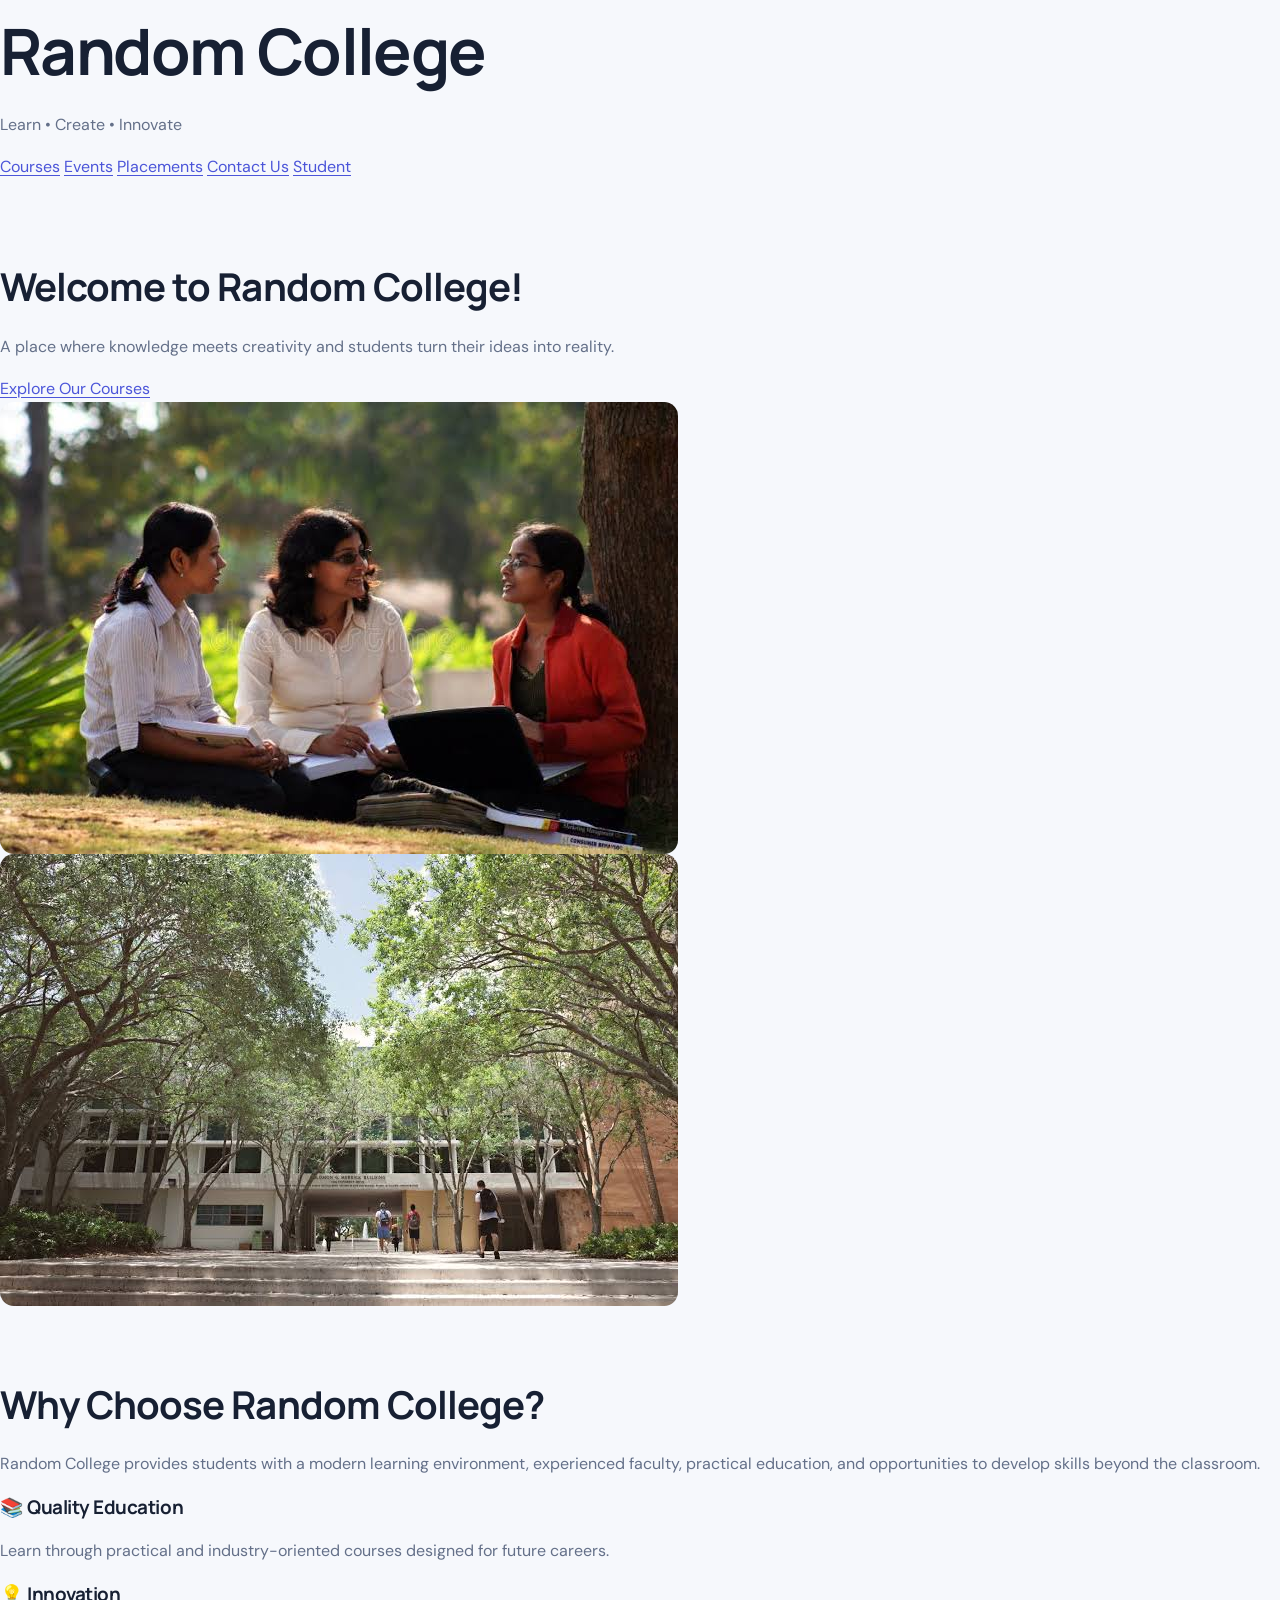
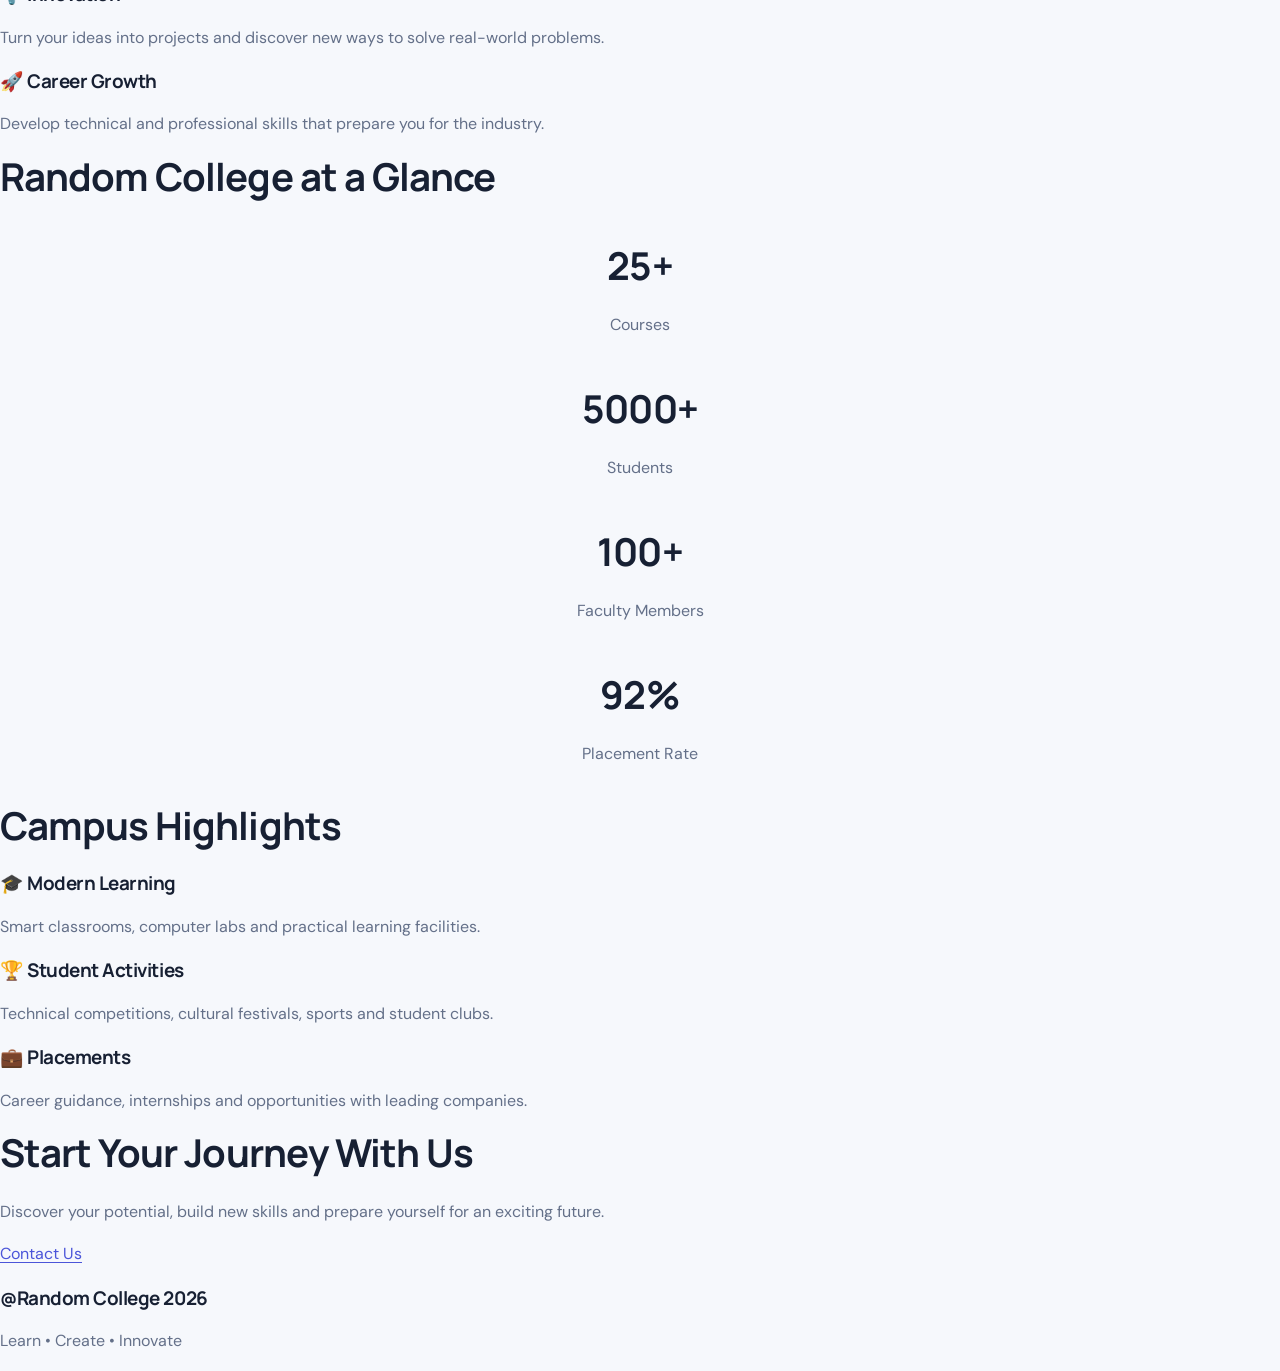
<file: StudentHub/index.html>
<html>
<head>
    <title>Random College - Home</title>
    <link rel="stylesheet" href="style.css">
</head>

<body>

    <!-- College Header -->
    <header class="college-header">
        <h1>Random College</h1>
        <p>Learn • Create • Innovate</p>
    </header>


    <!-- Navigation Bar -->
    <nav>
        <a href="course.php">Courses</a>
        <a href="event.php">Events</a>
        <a href="placements.php">Placements</a>
        <a href="contact.php">Contact Us</a>
        <a href="student/dashboard.php">Student</a>
    </nav>


    <!-- Hero Section -->
    <section class="hero">

        <div class="hero-text">
            <h2>Welcome to Random College!</h2>

            <p>
                A place where knowledge meets creativity and
                students turn their ideas into reality.
            </p>

            <a class="explore-button" href="course.php">
                Explore Our Courses
            </a>
        </div>

        <div class="hero-images">
            <img src="images (1).jpg" alt="Students studying">
            <img src="images (2).jpg" alt="College campus">
        </div>

    </section>


    <!-- About Section -->
    <section class="about">

        <h2>Why Choose Random College?</h2>

        <p>
            Random College provides students with a modern learning
            environment, experienced faculty, practical education,
            and opportunities to develop skills beyond the classroom.
        </p>

        <div class="feature-container">

            <div class="feature">
                <h3>📚 Quality Education</h3>
                <p>
                    Learn through practical and industry-oriented
                    courses designed for future careers.
                </p>
            </div>

            <div class="feature">
                <h3>💡 Innovation</h3>
                <p>
                    Turn your ideas into projects and discover
                    new ways to solve real-world problems.
                </p>
            </div>

            <div class="feature">
                <h3>🚀 Career Growth</h3>
                <p>
                    Develop technical and professional skills
                    that prepare you for the industry.
                </p>
            </div>

        </div>

    </section>


    <!-- College Statistics -->
    <section class="stats">

        <h2>Random College at a Glance</h2>

        <div class="stats-container">

            <div class="stat">
                <h2>25+</h2>
                <p>Courses</p>
            </div>

            <div class="stat">
                <h2>5000+</h2>
                <p>Students</p>
            </div>

            <div class="stat">
                <h2>100+</h2>
                <p>Faculty Members</p>
            </div>

            <div class="stat">
                <h2>92%</h2>
                <p>Placement Rate</p>
            </div>

        </div>

    </section>


    <!-- Highlights -->
    <section class="highlights">

        <h2>Campus Highlights</h2>

        <div class="highlight-container">

            <div class="highlight">
                <h3>🎓 Modern Learning</h3>
                <p>
                    Smart classrooms, computer labs and practical
                    learning facilities.
                </p>
            </div>

            <div class="highlight">
                <h3>🏆 Student Activities</h3>
                <p>
                    Technical competitions, cultural festivals,
                    sports and student clubs.
                </p>
            </div>

            <div class="highlight">
                <h3>💼 Placements</h3>
                <p>
                    Career guidance, internships and opportunities
                    with leading companies.
                </p>
            </div>

        </div>

    </section>


    <!-- Call to Action -->
    <section class="join">

        <h2>Start Your Journey With Us</h2>

        <p>
            Discover your potential, build new skills and prepare
            yourself for an exciting future.
        </p>

        <a class="explore-button" href="contact.php">
            Contact Us
        </a>

    </section>


    <!-- Footer -->
    <footer>
        <h3>@Random College 2026</h3>
        <p>Learn • Create • Innovate</p>
    </footer>

</body>
</html>
</file>
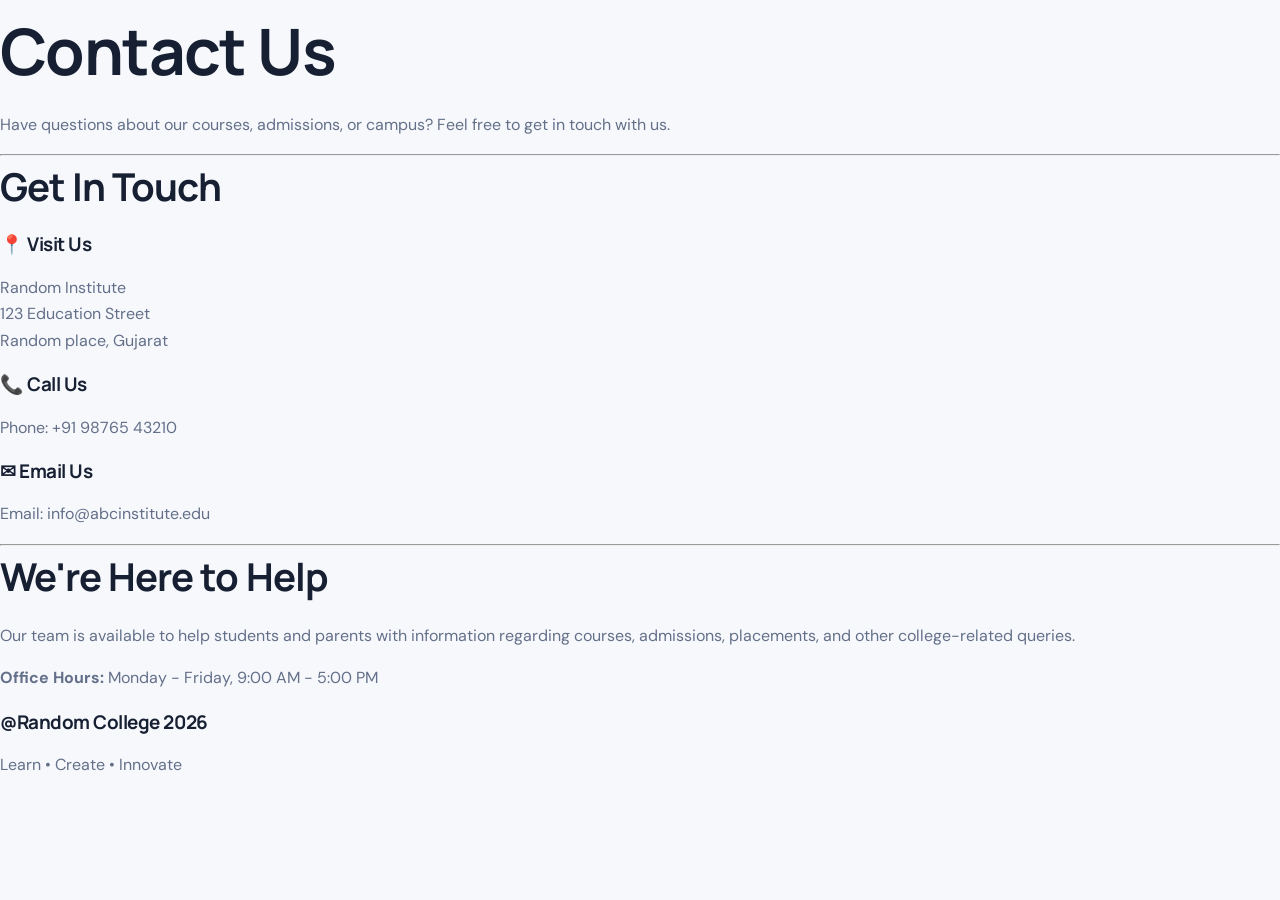
<file: StudentHub/contact.html>
<html>

<head>
    <title>Contact Us</title>
    <link rel="stylesheet" href="style.css">
</head>

<body>

    <h1>Contact Us</h1>

    <p>
        Have questions about our courses, admissions, or campus?
        Feel free to get in touch with us.
    </p>

    <hr>


    <!-- Contact Information -->

    <h2>Get In Touch</h2>

    <div class="contact-container">

        <div class="contact-box">

            <h3>📍 Visit Us</h3>

            <p>
                Random Institute<br>
                123 Education Street<br>
                Random place, Gujarat
            </p>

        </div>


        <div class="contact-box">

            <h3>📞 Call Us</h3>

            <p>
                Phone: +91 98765 43210
            </p>

        </div>


        <div class="contact-box">

            <h3>✉ Email Us</h3>

            <p>
                Email: info@abcinstitute.edu
            </p>

        </div>

    </div>


    <hr>


    <!-- Office Information -->

    <div class="contact-message">

        <h2>We're Here to Help</h2>

        <p>
            Our team is available to help students and parents with
            information regarding courses, admissions, placements,
            and other college-related queries.
        </p>

        <p>
            <b>Office Hours:</b> Monday - Friday, 9:00 AM - 5:00 PM
        </p>

    </div>


    <footer>
        <h3>@Random College 2026</h3>
        <p>Learn • Create • Innovate</p>
    </footer>

</body>

</html>
</file>
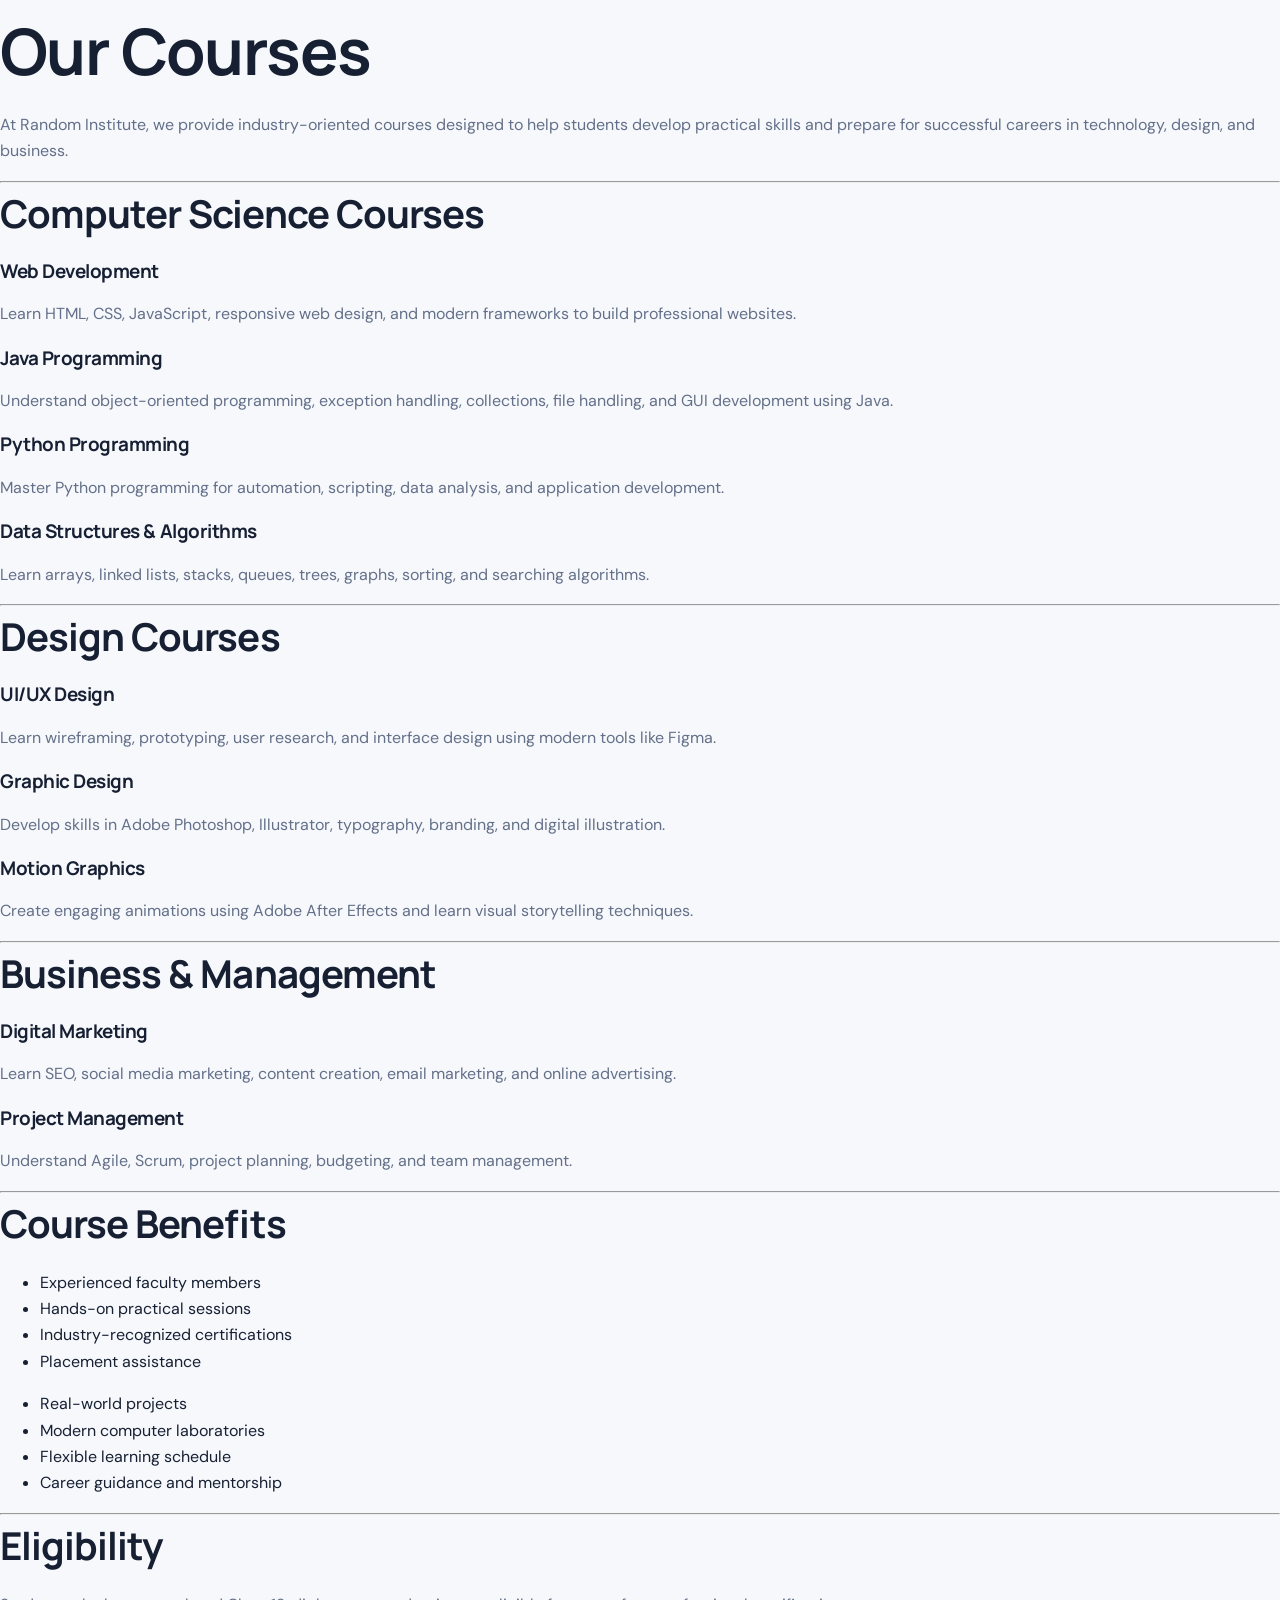
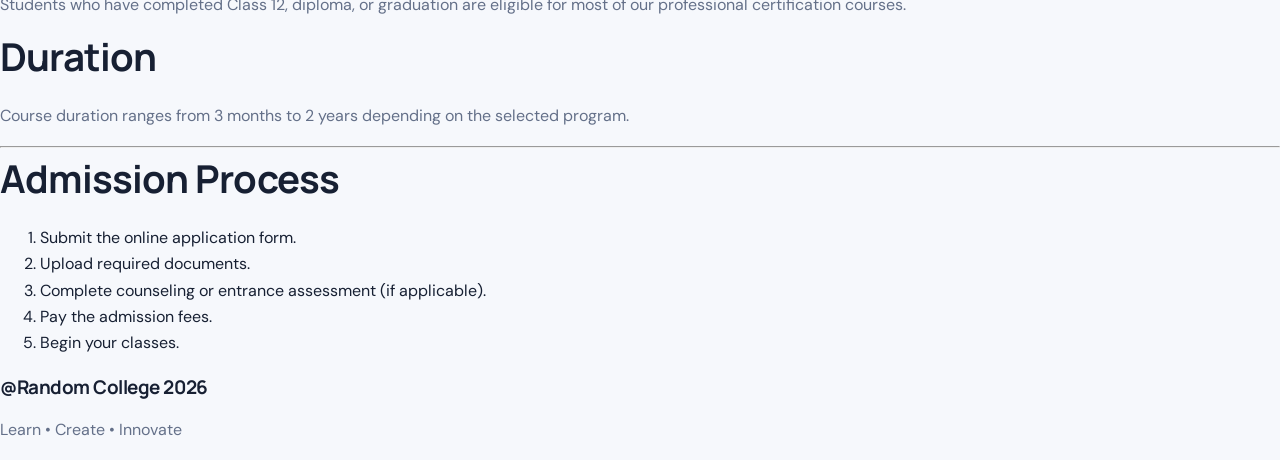
<file: StudentHub/course.html>
<html>
<head>
    <title>Courses</title>
    <link rel="stylesheet" href="style.css">
</head>

<body>

    <h1>Our Courses</h1>

    <p>
        At Random Institute, we provide industry-oriented courses designed to help
        students develop practical skills and prepare for successful careers in
        technology, design, and business.
    </p>

    <hr>


    <!-- Computer Science Courses -->

    <h2>Computer Science Courses</h2>

    <div class="course-container">

        <div class="course">
            <h3>Web Development</h3>
            <p>
                Learn HTML, CSS, JavaScript, responsive web design, and modern
                frameworks to build professional websites.
            </p>
        </div>

        <div class="course">
            <h3>Java Programming</h3>
            <p>
                Understand object-oriented programming, exception handling,
                collections, file handling, and GUI development using Java.
            </p>
        </div>

        <div class="course">
            <h3>Python Programming</h3>
            <p>
                Master Python programming for automation, scripting, data analysis,
                and application development.
            </p>
        </div>

        <div class="course">
            <h3>Data Structures & Algorithms</h3>
            <p>
                Learn arrays, linked lists, stacks, queues, trees, graphs,
                sorting, and searching algorithms.
            </p>
        </div>

    </div>


    <hr>


    <!-- Design Courses -->

    <h2>Design Courses</h2>

    <div class="course-container">

        <div class="course">
            <h3>UI/UX Design</h3>
            <p>
                Learn wireframing, prototyping, user research, and interface
                design using modern tools like Figma.
            </p>
        </div>

        <div class="course">
            <h3>Graphic Design</h3>
            <p>
                Develop skills in Adobe Photoshop, Illustrator, typography,
                branding, and digital illustration.
            </p>
        </div>

        <div class="course">
            <h3>Motion Graphics</h3>
            <p>
                Create engaging animations using Adobe After Effects and
                learn visual storytelling techniques.
            </p>
        </div>

    </div>


    <hr>


    <!-- Business Courses -->

    <h2>Business & Management</h2>

    <div class="course-container">

        <div class="course">
            <h3>Digital Marketing</h3>
            <p>
                Learn SEO, social media marketing, content creation,
                email marketing, and online advertising.
            </p>
        </div>

        <div class="course">
            <h3>Project Management</h3>
            <p>
                Understand Agile, Scrum, project planning,
                budgeting, and team management.
            </p>
        </div>

    </div>


    <hr>


    <!-- Course Benefits -->

    <h2>Course Benefits</h2>

    <div class="benefits">

        <ul>
            <li>Experienced faculty members</li>
            <li>Hands-on practical sessions</li>
            <li>Industry-recognized certifications</li>
            <li>Placement assistance</li>
        </ul>

        <ul>
            <li>Real-world projects</li>
            <li>Modern computer laboratories</li>
            <li>Flexible learning schedule</li>
            <li>Career guidance and mentorship</li>
        </ul>

    </div>


    <hr>


    <!-- Course Information -->

    <div class="course-info">

        <div>
            <h2>Eligibility</h2>

            <p>
                Students who have completed Class 12, diploma, or graduation are
                eligible for most of our professional certification courses.
            </p>
        </div>

        <div>
            <h2>Duration</h2>

            <p>
                Course duration ranges from 3 months to 2 years depending on the
                selected program.
            </p>
        </div>

    </div>


    <hr>


    <!-- Admission Process -->

    <h2>Admission Process</h2>

    <ol>
        <li>Submit the online application form.</li>
        <li>Upload required documents.</li>
        <li>Complete counseling or entrance assessment (if applicable).</li>
        <li>Pay the admission fees.</li>
        <li>Begin your classes.</li>
    </ol>


    <footer>
        <h3>@Random College 2026</h3>
        <p>Learn • Create • Innovate</p>
    </footer>

</body>
</html>
</file>
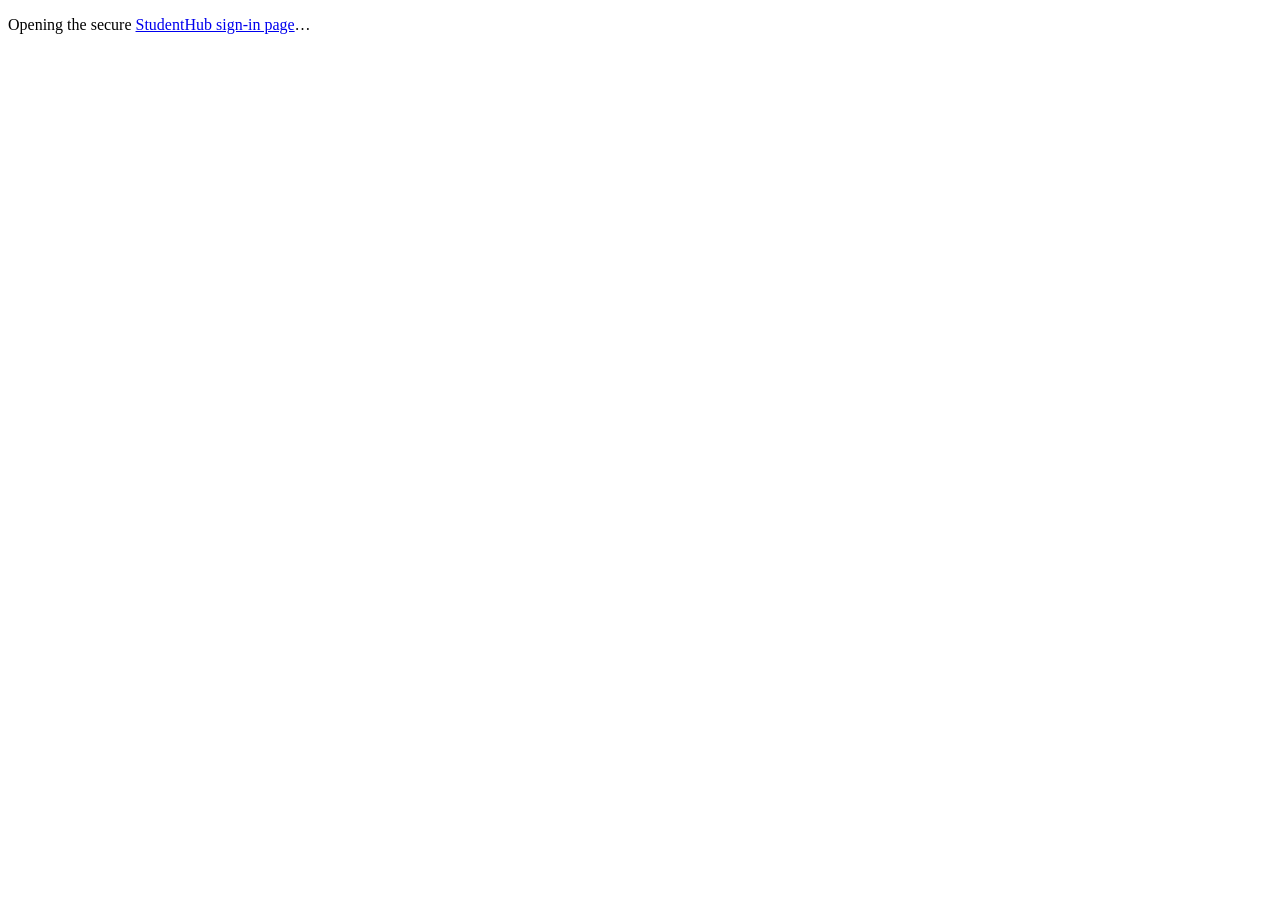
<file: StudentHub/Login.html>
<!doctype html>
<html lang="en"><head><meta charset="utf-8"><meta http-equiv="refresh" content="0;url=login.php"><meta name="viewport" content="width=device-width,initial-scale=1"><title>StudentHub sign in</title></head><body><p>Opening the secure <a href="login.php">StudentHub sign-in page</a>…</p></body></html>
</file>
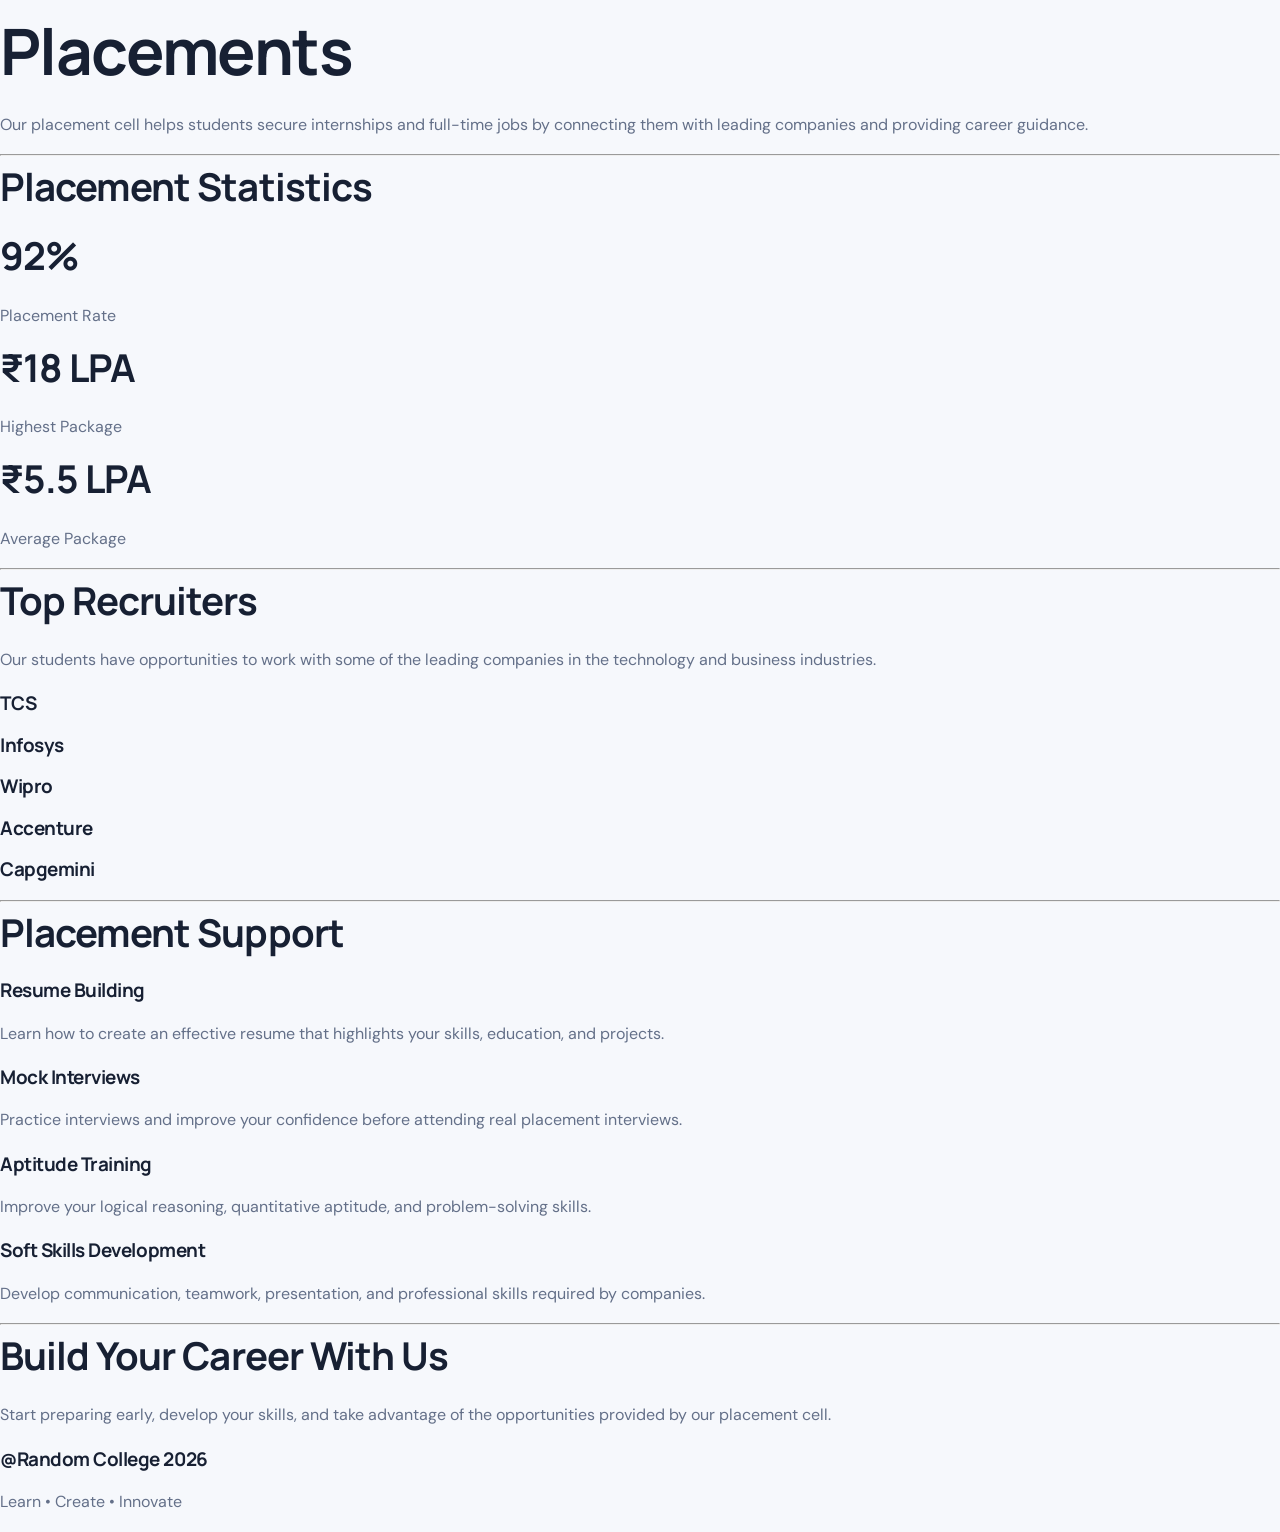
<file: StudentHub/placements.html>
<html>
<head>
    <title>Placements</title>
    <link rel="stylesheet" href="style.css">
</head>

<body>

    <h1>Placements</h1>

    <p>
        Our placement cell helps students secure internships and full-time
        jobs by connecting them with leading companies and providing career
        guidance.
    </p>

    <hr>


    <!-- Placement Statistics -->

    <h2>Placement Statistics</h2>

    <div class="placement-stats">

        <div class="placement-box">
            <h2>92%</h2>
            <p>Placement Rate</p>
        </div>

        <div class="placement-box">
            <h2>₹18 LPA</h2>
            <p>Highest Package</p>
        </div>

        <div class="placement-box">
            <h2>₹5.5 LPA</h2>
            <p>Average Package</p>
        </div>

    </div>


    <hr>


    <!-- Top Recruiters -->

    <h2>Top Recruiters</h2>

    <p>
        Our students have opportunities to work with some of the leading
        companies in the technology and business industries.
    </p>

    <div class="recruiters">

        <div class="recruiter">
            <h3>TCS</h3>
        </div>

        <div class="recruiter">
            <h3>Infosys</h3>
        </div>

        <div class="recruiter">
            <h3>Wipro</h3>
        </div>

        <div class="recruiter">
            <h3>Accenture</h3>
        </div>

        <div class="recruiter">
            <h3>Capgemini</h3>
        </div>

    </div>


    <hr>


    <!-- Placement Support -->

    <h2>Placement Support</h2>

    <div class="support-container">

        <div class="support">
            <h3>Resume Building</h3>
            <p>
                Learn how to create an effective resume that highlights
                your skills, education, and projects.
            </p>
        </div>

        <div class="support">
            <h3>Mock Interviews</h3>
            <p>
                Practice interviews and improve your confidence before
                attending real placement interviews.
            </p>
        </div>

        <div class="support">
            <h3>Aptitude Training</h3>
            <p>
                Improve your logical reasoning, quantitative aptitude,
                and problem-solving skills.
            </p>
        </div>

        <div class="support">
            <h3>Soft Skills Development</h3>
            <p>
                Develop communication, teamwork, presentation, and
                professional skills required by companies.
            </p>
        </div>

    </div>


    <hr>


    <!-- Placement Message -->

    <div class="placement-message">

        <h2>Build Your Career With Us</h2>

        <p>
            Start preparing early, develop your skills, and take advantage
            of the opportunities provided by our placement cell.
        </p>

    </div>


    <footer>
        <h3>@Random College 2026</h3>
        <p>Learn • Create • Innovate</p>
    </footer>

</body>
</html>
</file>
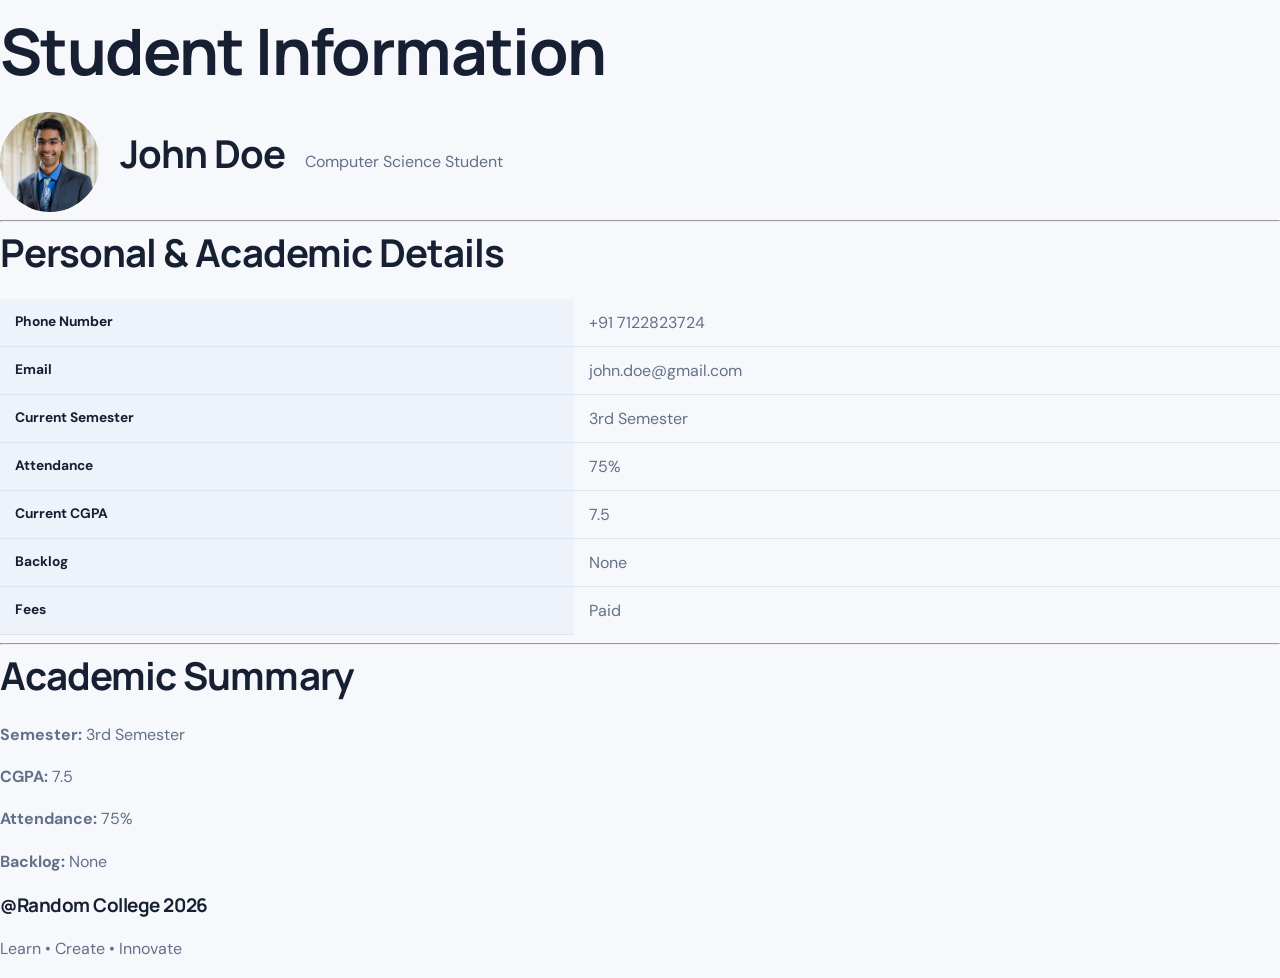
<file: StudentHub/you.html>
<html>

<head>
    <title>Student Page</title>
    <link rel="stylesheet" href="style.css">
</head>

<body>

    <h1>Student Information</h1>

    <!-- Student Profile -->

    <div class="student-profile">

        <img src="studentpfp.jpg"
             alt="Student profile picture"
             width="150"
             height="160">

        <h2>John Doe</h2>

        <p>
            Computer Science Student
        </p>

    </div>


    <hr>


    <!-- Student Details -->

    <h2>Personal & Academic Details</h2>

    <table>

        <tr>
            <th>Phone Number</th>
            <td>+91 7122823724</td>
        </tr>

        <tr>
            <th>Email</th>
            <td>john.doe@gmail.com</td>
        </tr>

        <tr>
            <th>Current Semester</th>
            <td>3rd Semester</td>
        </tr>

        <tr>
            <th>Attendance</th>
            <td>75%</td>
        </tr>

        <tr>
            <th>Current CGPA</th>
            <td>7.5</td>
        </tr>

        <tr>
            <th>Backlog</th>
            <td>None</td>
        </tr>

        <tr>
            <th>Fees</th>
            <td>Paid</td>
        </tr>

    </table>


    <hr>


    <!-- Academic Summary -->

    <div class="student-summary">

        <h2>Academic Summary</h2>

        <p>
            <b>Semester:</b> 3rd Semester
        </p>

        <p>
            <b>CGPA:</b> 7.5
        </p>

        <p>
            <b>Attendance:</b> 75%
        </p>

        <p>
            <b>Backlog:</b> None
        </p>

    </div>


    <footer>
        <h3>@Random College 2026</h3>
        <p>Learn • Create • Innovate</p>
    </footer>

</body>

</html>
</file>
<file: StudentHub/style.css>
@import url('https://fonts.googleapis.com/css2?family=DM+Sans:wght@400;500;600;700&family=Manrope:wght@400;500;600;700;800&display=swap');
:root{color-scheme:light;--bg:#f6f8fc;--surface:#fff;--surface-2:#eef2fa;--text:#172033;--muted:#647089;--line:#dfe5f0;--primary:#4b55d9;--primary-dark:#363fbd;--accent:#15b8a6;--danger:#c83e55;--success:#16794b;--warning:#9a6200;--shadow:0 18px 45px rgba(32,45,85,.09);--radius:18px;font-family:'DM Sans',Arial,sans-serif}
:root[data-theme="dark"]{color-scheme:dark;--bg:#101522;--surface:#171e2e;--surface-2:#222b40;--text:#f1f4fc;--muted:#aab4ca;--line:#303a50;--primary:#9298ff;--primary-dark:#737af0;--accent:#43d8c4;--danger:#ff8294;--success:#70d9a2;--warning:#ffd17c;--shadow:0 18px 45px rgba(0,0,0,.22)}
*{box-sizing:border-box}html{scroll-behavior:smooth}body{margin:0;background:var(--bg);color:var(--text);font-size:16px;line-height:1.65}a{color:var(--primary);text-underline-offset:3px}img{max-width:100%;height:auto;border-radius:14px}button,input,select,textarea{font:inherit}button{cursor:pointer}h1,h2,h3,h4{font-family:Manrope,'DM Sans',sans-serif;line-height:1.2;letter-spacing:-.025em}h1{font-size:clamp(2.1rem,5vw,4rem);margin:.2em 0 .35em}h2{font-size:clamp(1.55rem,3vw,2.4rem);margin:.2em 0 .6em}h3{font-size:1.18rem}p{color:var(--muted)}.container{width:min(1160px,calc(100% - 40px));margin-inline:auto}.section{padding:72px 0}.section-sm{padding:42px 0}.section-heading{max-width:700px;margin-bottom:28px}.eyebrow{text-transform:uppercase;letter-spacing:.15em;font-size:.76rem;font-weight:800;color:var(--primary);margin:0 0 12px}.lead{font-size:1.13rem;max-width:680px}.skip-link{position:absolute;top:-80px;left:16px;background:var(--surface);padding:12px;z-index:1000}.skip-link:focus{top:16px}.announcement{display:flex;justify-content:center;align-items:center;gap:18px;background:#e8f8f5;color:#175e58;padding:8px 18px;font-size:.88rem}.announcement strong{color:#0e514b}.announcement p{margin:0}.icon-button{border:0;background:transparent;color:inherit;font-size:1.4rem;line-height:1;padding:2px 8px}.site-header{position:sticky;top:0;z-index:50;background:color-mix(in srgb,var(--surface) 93%,transparent);backdrop-filter:blur(16px);border-bottom:1px solid var(--line);display:flex;align-items:center;justify-content:space-between;padding:13px max(20px,calc((100vw - 1160px)/2));gap:24px}.brand{display:flex;align-items:center;gap:10px;color:var(--text);font-family:Manrope,sans-serif;font-weight:800;text-decoration:none;font-size:1.16rem;line-height:1.15}.brand-mark{width:43px;height:43px;display:grid;place-items:center;border-radius:14px;background:var(--primary);color:white;font-size:1.5rem}.brand-accent{color:var(--primary)}.brand small{display:block;color:var(--muted);font-size:.68rem;font-weight:500;letter-spacing:.03em;margin-top:4px}.primary-nav{display:flex;align-items:center;gap:5px}.primary-nav>a,.nav-link-button{padding:9px 11px;border-radius:10px;color:var(--muted);font-weight:600;text-decoration:none;font-size:.92rem}.primary-nav>a:hover,.nav-link-button:hover{background:var(--surface-2);color:var(--text)}.primary-nav .nav-cta{background:var(--primary);color:white;padding-inline:16px}.nav-logout{display:inline-flex;margin:0}.nav-link-button{border:0;background:transparent}.theme-toggle,.menu-toggle{border:1px solid var(--line);background:var(--surface);color:var(--text);border-radius:12px;padding:8px 11px}.menu-toggle{display:none}.flash{width:min(1160px,calc(100% - 40px));margin:16px auto 0;padding:12px 16px;border-radius:12px;border:1px solid var(--line);background:var(--surface)}.flash-success{border-color:#8ed7b1;color:var(--success)}.flash-error{border-color:#ef9eaa;color:var(--danger)}.flash-warning{border-color:#efd29b;color:var(--warning)}
.button,.button-secondary,.button-danger{display:inline-flex;align-items:center;justify-content:center;gap:8px;border:1px solid transparent;border-radius:12px;padding:11px 17px;background:var(--primary);color:white;text-decoration:none;font-weight:700;transition:transform .15s,background .15s}.button:hover,.button-secondary:hover,.button-danger:hover{transform:translateY(-1px);background:var(--primary-dark);color:white}.button-secondary{background:var(--surface);color:var(--text);border-color:var(--line)}.button-danger{background:var(--danger)}.button-small{padding:7px 10px;font-size:.88rem}.button:focus-visible,button:focus-visible,a:focus-visible,input:focus-visible,select:focus-visible,textarea:focus-visible{outline:3px solid color-mix(in srgb,var(--primary) 45%,transparent);outline-offset:2px}.hero{padding:76px 0 68px;overflow:hidden}.hero-grid{display:grid;grid-template-columns:1.04fr .96fr;align-items:center;gap:56px}.hero-copy h1 span{color:var(--primary)}.hero-actions{display:flex;gap:12px;flex-wrap:wrap;margin:28px 0}.hero-points{display:flex;gap:22px;flex-wrap:wrap;color:var(--muted);font-size:.9rem}.hero-visual{position:relative}.hero-visual img{width:100%;height:430px;object-fit:cover;box-shadow:var(--shadow)}.floating-note{position:absolute;left:-24px;bottom:24px;background:var(--surface);border:1px solid var(--line);border-radius:16px;padding:16px 20px;box-shadow:var(--shadow);max-width:225px}.floating-note strong{display:block;font-size:1.2rem}.floating-note span{font-size:.85rem;color:var(--muted)}.section-alt{background:var(--surface-2)}.grid-3,.grid-4{display:grid;grid-template-columns:repeat(3,minmax(0,1fr));gap:18px}.grid-4{grid-template-columns:repeat(4,minmax(0,1fr))}.card,.panel,.stat-card{background:var(--surface);border:1px solid var(--line);border-radius:var(--radius);padding:24px;box-shadow:0 6px 24px rgba(32,45,85,.035)}.card-icon{width:44px;height:44px;display:grid;place-items:center;background:var(--surface-2);border-radius:14px;font-size:1.3rem}.card h3{margin:18px 0 8px}.card p{margin:0}.stats-band{background:#252c68;color:white;padding:36px 0}.stats-band .grid-4{gap:12px}.stat{text-align:center;padding:12px}.stat strong{font:800 clamp(1.7rem,3vw,2.6rem) Manrope,sans-serif;display:block;color:#a9adff}.stat span{color:#e0e4ff}.slider{position:relative;border-radius:var(--radius);overflow:hidden;background:#202b59;color:white;min-height:260px}.slide{display:none;min-height:260px;padding:clamp(26px,5vw,50px);background:linear-gradient(115deg,#242c6c,#4b55d9);color:white}.slide.active{display:flex;flex-direction:column;justify-content:center}.slide h3{font-size:clamp(1.5rem,3vw,2.2rem);max-width:650px;margin:10px 0}.slide p{color:#e5e7ff;max-width:640px}.slider-controls{display:flex;gap:8px;align-items:center;margin-top:14px}.slider-controls button{border:1px solid var(--line);background:var(--surface);color:var(--text);border-radius:999px;padding:8px 13px}.slider-dots{display:flex;gap:6px;margin-left:auto}.slider-dots button{width:10px;height:10px;padding:0;border:0;background:#a7afd5}.slider-dots button[aria-current="true"]{background:var(--primary);width:24px}.faq-list{display:grid;gap:10px;max-width:850px}.faq-item{border:1px solid var(--line);background:var(--surface);border-radius:14px;overflow:hidden}.faq-question{width:100%;text-align:left;display:flex;justify-content:space-between;gap:15px;border:0;background:transparent;color:var(--text);padding:18px 20px;font-weight:700}.faq-answer{padding:0 20px 18px;color:var(--muted)}.faq-answer[hidden]{display:none}.site-footer{padding:38px max(20px,calc((100vw - 1160px)/2));display:grid;grid-template-columns:1fr auto;gap:20px;background:#151b36;color:#fff}.footer-brand{font:800 1.4rem Manrope,sans-serif;color:white;text-decoration:none}.site-footer p{margin:6px 0;color:#c3c9e2}.footer-links{display:flex;gap:18px;align-items:center}.footer-links a{color:#e1e5ff}.copyright{grid-column:1/-1;border-top:1px solid #343b5b;padding-top:16px;font-size:.84rem}
.page-hero{padding:55px 0 38px;background:linear-gradient(135deg,var(--surface-2),var(--bg))}.page-hero p{max-width:750px}.toolbar{display:flex;gap:12px;flex-wrap:wrap;margin:22px 0}.toolbar input,.toolbar select{flex:1;min-width:180px}.field{display:grid;gap:7px;margin-bottom:17px}.field label{font-weight:700;font-size:.93rem}.field input,.field select,.field textarea,.toolbar input,.toolbar select{width:100%;border:1px solid var(--line);border-radius:11px;padding:11px 13px;background:var(--surface);color:var(--text)}.field textarea{min-height:120px;resize:vertical}.field small,.help-text{color:var(--muted);font-size:.84rem}.field-error{color:var(--danger);font-size:.85rem;min-height:1.2em}.input-invalid{border-color:var(--danger)!important}.form-layout{display:grid;grid-template-columns:minmax(0,1fr) minmax(270px,.7fr);gap:28px;align-items:start}.form-grid{display:grid;grid-template-columns:repeat(2,minmax(0,1fr));gap:0 16px}.field-full{grid-column:1/-1}.radio-row{display:flex;gap:18px;flex-wrap:wrap}.radio-row label{font-weight:500}.checkbox-row{display:flex;align-items:flex-start;gap:10px}.checkbox-row input{margin-top:6px}.notice{padding:13px 16px;border-radius:12px;background:var(--surface-2);color:var(--muted)}.notice.success{background:#e2f8ed;color:#17653e}.notice.error{background:#fff0f2;color:#a52e44}.narrow-page{width:min(700px,calc(100% - 32px));margin:45px auto 70px}.auth-shell{width:min(1000px,calc(100% - 32px));margin:48px auto;display:grid;grid-template-columns:.85fr 1fr;background:var(--surface);border:1px solid var(--line);border-radius:24px;overflow:hidden;box-shadow:var(--shadow)}.auth-aside{padding:38px;background:linear-gradient(150deg,#272f73,#5962e8);color:white}.auth-aside p{color:#e4e6ff}.auth-main{padding:38px}.table-wrap{overflow:auto;border:1px solid var(--line);border-radius:14px;background:var(--surface)}table{width:100%;border-collapse:collapse;min-width:680px}th,td{padding:13px 15px;border-bottom:1px solid var(--line);text-align:left;vertical-align:top}th{background:var(--surface-2);font-size:.86rem}td{color:var(--muted)}tr:last-child td{border-bottom:0}.table-actions{display:flex;gap:7px;flex-wrap:wrap}.badge{display:inline-flex;padding:4px 9px;border-radius:99px;background:var(--surface-2);font-size:.78rem;font-weight:700}.badge-admin{background:#ececff;color:#3f46ad}.dashboard-heading{display:flex;justify-content:space-between;gap:20px;align-items:center;flex-wrap:wrap}.dashboard-grid{display:grid;grid-template-columns:repeat(4,minmax(0,1fr));gap:16px;margin:24px 0}.stat-card span{display:block;color:var(--muted);font-size:.9rem}.stat-card strong{display:block;font:800 2rem Manrope,sans-serif;margin-top:7px}.admin-layout{display:grid;grid-template-columns:220px minmax(0,1fr);gap:24px}.sidebar{align-self:start;position:sticky;top:100px;display:grid;gap:6px;padding:14px;background:var(--surface);border:1px solid var(--line);border-radius:16px}.sidebar a{padding:10px 12px;text-decoration:none;color:var(--muted);border-radius:10px;font-weight:600}.sidebar a:hover,.sidebar a.active{background:var(--surface-2);color:var(--primary)}.event-grid{display:grid;grid-template-columns:repeat(3,minmax(0,1fr));gap:18px}.event-card{padding:0;overflow:hidden}.event-card img{width:100%;height:170px;object-fit:cover;border-radius:0}.event-card-body{padding:20px}.event-card-body h3{margin:10px 0}.event-card-body p{font-size:.95rem}.event-meta{display:flex;justify-content:space-between;gap:10px;font-size:.82rem;color:var(--muted)}.pagination{display:flex;justify-content:center;gap:7px;flex-wrap:wrap;margin:25px}.pagination button{border:1px solid var(--line);background:var(--surface);color:var(--text);padding:8px 12px;border-radius:10px}.pagination button[aria-current="page"]{background:var(--primary);color:white}.empty-state{text-align:center;padding:35px;color:var(--muted);background:var(--surface);border:1px dashed var(--line);border-radius:14px}.modal-backdrop{position:fixed;inset:0;z-index:100;background:rgba(9,14,35,.65);display:grid;place-items:center;padding:20px}.modal-backdrop[hidden]{display:none}.modal-card{position:relative;max-width:460px;width:100%;padding:34px;background:var(--surface);border-radius:22px;box-shadow:var(--shadow)}.modal-close{position:absolute;right:15px;top:10px;border:0;background:transparent;color:var(--muted);font-size:1.8rem}.student-profile{display:flex;gap:20px;align-items:center}.student-profile img{width:100px;height:100px;object-fit:cover;border-radius:50%}.poster-thumb{width:76px;height:55px;object-fit:cover;border-radius:8px}.inline-form{display:inline}.muted{color:var(--muted)}.mt-24{margin-top:24px}.mb-24{margin-bottom:24px}.text-right{text-align:right}.hidden{display:none!important}
@media(max-width:960px){.site-header{flex-wrap:wrap}.menu-toggle{display:flex;flex-direction:column;gap:4px}.menu-toggle span{width:21px;height:2px;background:var(--text)}.primary-nav{display:none;order:3;width:100%;align-items:stretch;flex-direction:column;padding:10px 0}.primary-nav.open{display:flex}.primary-nav>a,.nav-link-button{display:block;text-align:left}.nav-logout{display:block}.theme-toggle{align-self:flex-start}.hero-grid{gap:30px}.hero-visual img{height:350px}.grid-4,.dashboard-grid{grid-template-columns:repeat(2,minmax(0,1fr))}.event-grid{grid-template-columns:repeat(2,minmax(0,1fr))}.admin-layout{grid-template-columns:1fr}.sidebar{position:static;display:flex;overflow:auto}.sidebar a{white-space:nowrap}}
@media(max-width:680px){.container{width:min(100% - 28px,1160px)}.section{padding:48px 0}.hero{padding:45px 0}.hero-grid,.form-layout,.auth-shell{grid-template-columns:1fr}.hero-visual{margin:0 12px 0 20px}.hero-visual img{height:280px}.floating-note{left:-15px}.grid-3,.grid-4,.event-grid,.dashboard-grid{grid-template-columns:1fr}.auth-shell{margin:20px auto}.auth-aside,.auth-main{padding:26px}.form-grid{grid-template-columns:1fr}.field-full{grid-column:auto}.site-footer{grid-template-columns:1fr}.footer-links{flex-wrap:wrap}.copyright{grid-column:auto}.stats-band .grid-4{grid-template-columns:repeat(2,minmax(0,1fr))}.student-profile{align-items:flex-start}.dashboard-heading{align-items:flex-start}.announcement{justify-content:space-between;font-size:.78rem}.page-hero{padding:38px 0 25px}}
</file>
